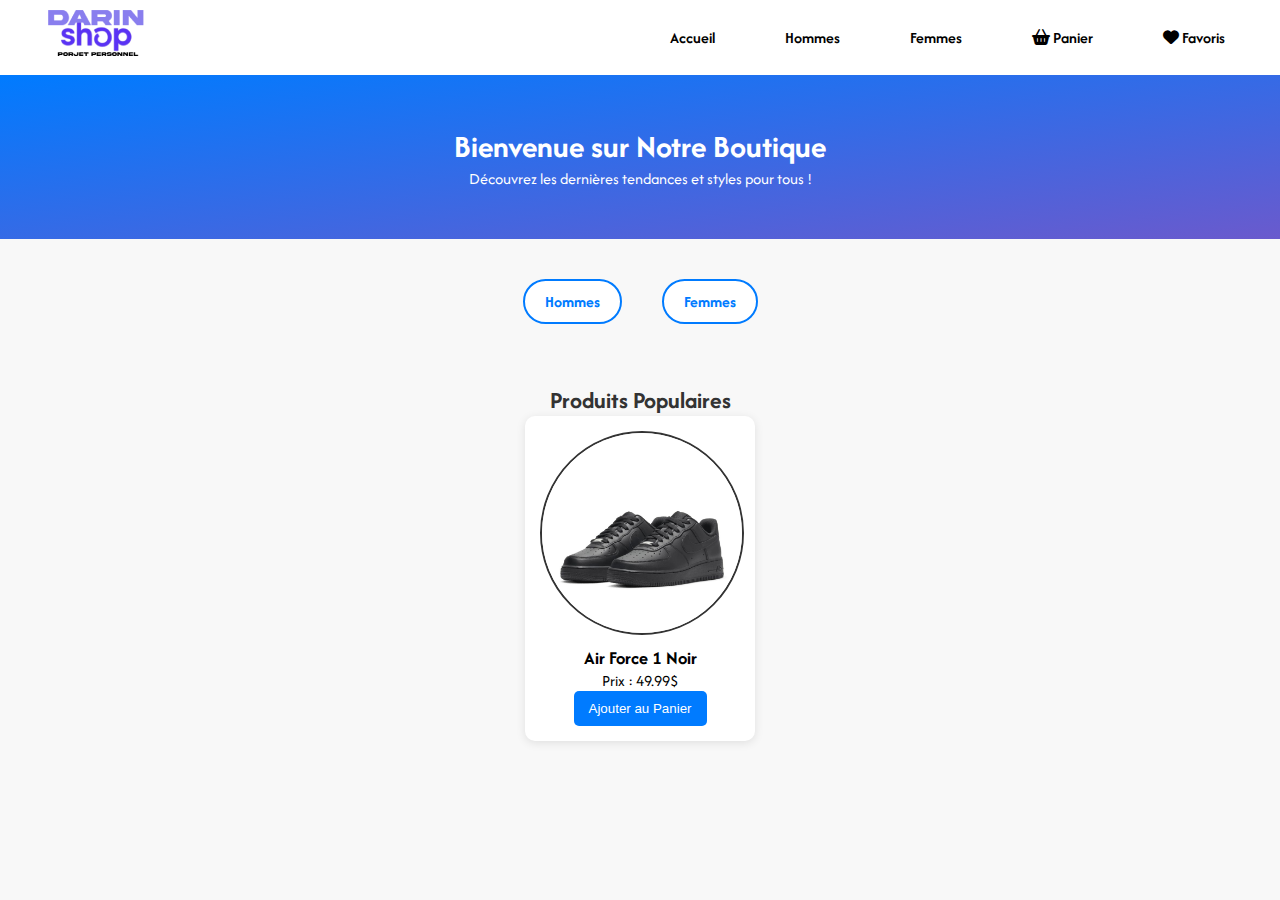
<file: index.html>
<!DOCTYPE html>
<html lang="fr">
<head>
    <meta charset="UTF-8">
    <meta name="viewport" content="width=device-width, initial-scale=1.0">
    <link rel="stylesheet" href="style.css">
    <link href="https://cdnjs.cloudflare.com/ajax/libs/font-awesome/6.0.0/css/all.min.css" rel="stylesheet">
    <link href="https://fonts.googleapis.com/css2?family=Afacad+Flux:wght@100..1000&display=swap" rel="stylesheet">
    <title>Accueil - DarinShop</title>
    <style>
        body {
            font-family: 'Afacad Flux', sans-serif;
            margin: 0;
            padding: 0;
            background-color: #f8f8f8;
        }

        #header {
            background-color: #fff;
            box-shadow: 0 2px 10px rgba(0, 0, 0, 0.1);
            padding: 10px 20px;
            display: flex;
            justify-content: space-between;
            align-items: center;
        }

        .logo {
            height: 50px;
        }

        #navbar {
            list-style: none;
            padding: 0;
            margin: 0;
            display: flex;
        }

        .nav-button {
            margin: 0 15px;
            text-decoration: none;
            color: #333;
            font-weight: bold;
            transition: color 0.3s;
        }

        .nav-button:hover {
            color: #007bff;
        }

        #hero {
            text-align: center;
            padding: 50px 20px;
            background: linear-gradient(to bottom right, #007bff, #6a5acd);
            color: white;
        }

        #categories {
            text-align: center;
            margin: 20px 0;
        }

        .button-container {
            display: inline-flex;
            gap: 20px;
        }

        .category-button {
            background-color: #fff;
            border: 2px solid #007bff;
            border-radius: 30px;
            padding: 10px 20px;
            text-decoration: none;
            color: #007bff;
            font-weight: bold;
            transition: background-color 0.3s, color 0.3s;
        }

        .category-button:hover {
            background-color: #007bff;
            color: #fff;
        }

        #produits-populaires {
            padding: 20px;
        }

        h2 {
            text-align: center;
            color: #333;
        }

        .product-container {
            display: flex;
            justify-content: center;
            flex-wrap: wrap;
            gap: 20px;
        }

        .product {
            background-color: #fff;
            border-radius: 10px;
            box-shadow: 0 2px 10px rgba(0, 0, 0, 0.1);
            text-align: center;
            padding: 15px;
            width: 200px;
        }

        .oval-image {
            width: 100%;
            border-radius: 50%;
            height: auto;
            margin-bottom: 10px;
        }

        .add-to-cart {
            background-color: #007bff;
            color: white;
            border: none;
            border-radius: 5px;
            padding: 10px 15px;
            cursor: pointer;
            transition: background-color 0.3s;
        }

        .add-to-cart:hover {
            background-color: #0056b3;
        }
    </style>
</head>
<body>

    <section id="header">
        <a href="#"><img src="img/logo (2).png" class="logo" alt="Logo"></a>
        <div>
            <ul id="navbar">
                <li><a href="index.html" class="nav-button">Accueil</a></li>
                <li><a href="hommes.html" class="nav-button">Hommes</a></li>
                <li><a href="femmes.html" class="nav-button">Femmes</a></li>
                <li><a href="panier.html" class="nav-button"><i class="fa-solid fa-basket-shopping"></i> Panier</a></li>
                <li><a href="favoris.html" class="nav-button"><i class="fa-solid fa-heart"></i> Favoris</a></li>
            </ul>
        </div>
    </section>

    <section id="hero">
        <h1>Bienvenue sur Notre Boutique</h1>
        <p>Découvrez les dernières tendances et styles pour tous !</p>
    </section>

    <section id="categories">
        <div class="button-container">
            <a href="hommes.html" class="category-button">Hommes</a>
            <a href="femmes.html" class="category-button">Femmes</a>
        </div>
    </section>

    <section id="produits-populaires">
        <h2>Produits Populaires</h2>
        <div class="product-container">
            <div class="product">
                <img src="img/AirNoir.png" alt="Air Force 1 Noir" class="oval-image">
                <h3>Air Force 1 Noir</h3>
                <p>Prix : 49.99$</p>
                <button class="add-to-cart">Ajouter au Panier</button>
            </div>
        </div>
    </section>

    <script src="script.js"></script>
</body>
</html>
</file>
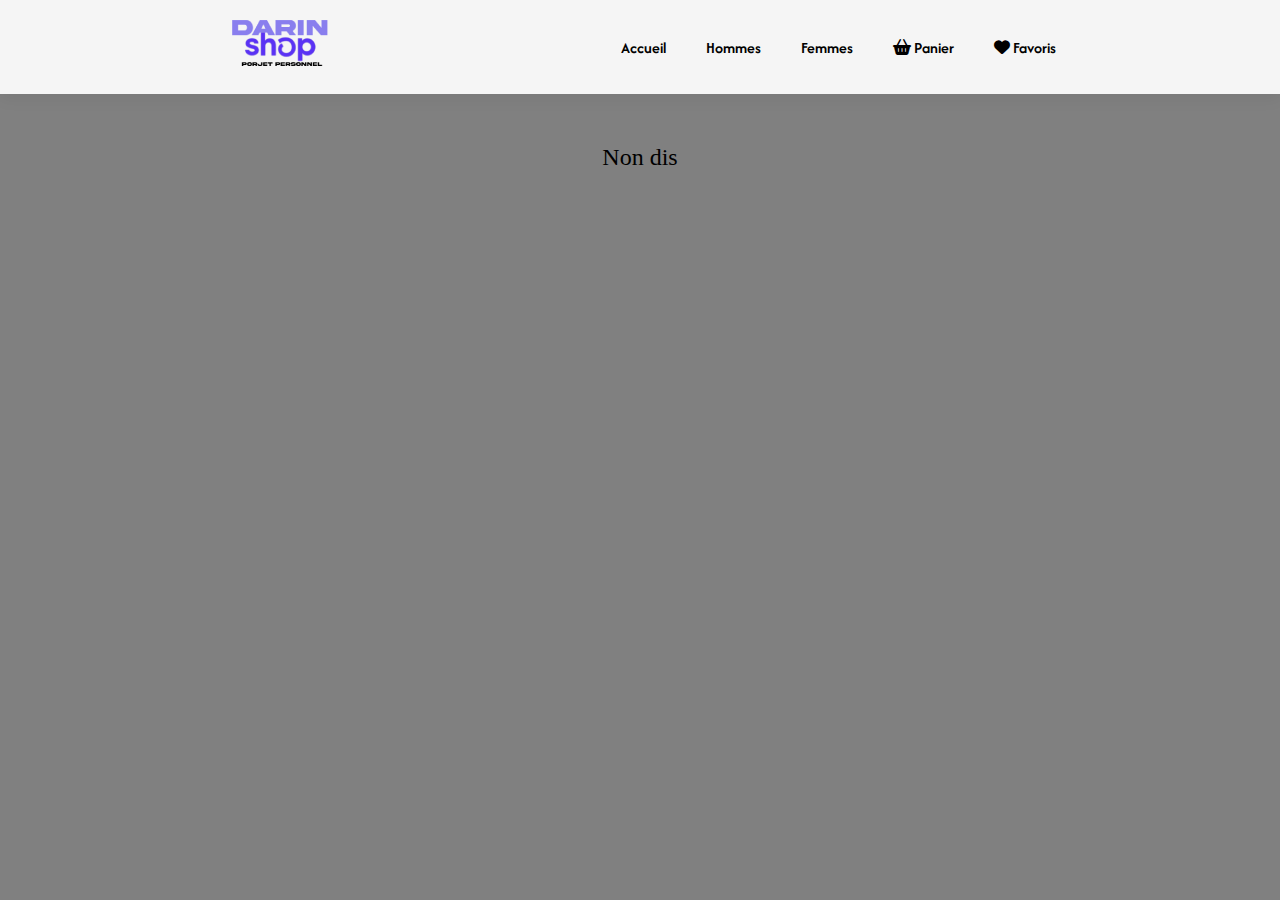
<file: femmes.html>
<!DOCTYPE html>
<html lang="fr">
<head>
    <meta charset="UTF-8">
    <meta name="viewport" content="width=device-width, initial-scale=1.0">
    <link rel="stylesheet" href="style.css">
    <link href="https://cdnjs.cloudflare.com/ajax/libs/font-awesome/6.0.0/css/all.min.css" rel="stylesheet">
    <link href="https://fonts.googleapis.com/css2?family=Afacad+Flux:wght@100..1000&display=swap" rel="stylesheet">
    <title>Femmes - DarinShop</title>
    <style>
        #message {
            font-size: 24px;
            text-align: center;
            margin-top: 50px;
            animation: blink 1s infinite;
        }

        @keyframes blink {
            0%, 100% {
                opacity: 0;
            }
            50% {
                opacity: 1;
            }
        }
    </style>
</head>
<body>

    <section id="header">
        <a href="#"><img src="img/logo (2).png" class="logo" alt="Logo"></a>
        <div>
            <ul id="navbar">
                <li><a href="index.html" class="nav-button">Accueil</a></li>
                <li><a href="hommes.html" class="nav-button">Hommes</a></li>
                <li><a href="femmes.html" class="nav-button">Femmes</a></li>
                <li><a href="panier.html" class="nav-button"><i class="fa-solid fa-basket-shopping"></i> Panier</a></li>
                <li><a href="favoris.html" class="nav-button"><i class="fa-solid fa-heart"></i> Favoris</a></li>
            </ul>
        </div>
    </section>

    <section id="message"></section>

    <script>
        const messageElement = document.getElementById('message');
        const message = "Non disponible pour le moment";
        let index = 0;

        function typeMessage() {
            if (index < message.length) {
                messageElement.innerHTML += message.charAt(index);
                index++;
                setTimeout(typeMessage, 100);
            } else {
                setTimeout(() => {
                    messageElement.innerHTML = ""; 
                    index = 0; 
                    setTimeout(typeMessage, 100); 
                }, 2000);
            }
        }

        typeMessage();
    </script>
</body>
</html>
</file>
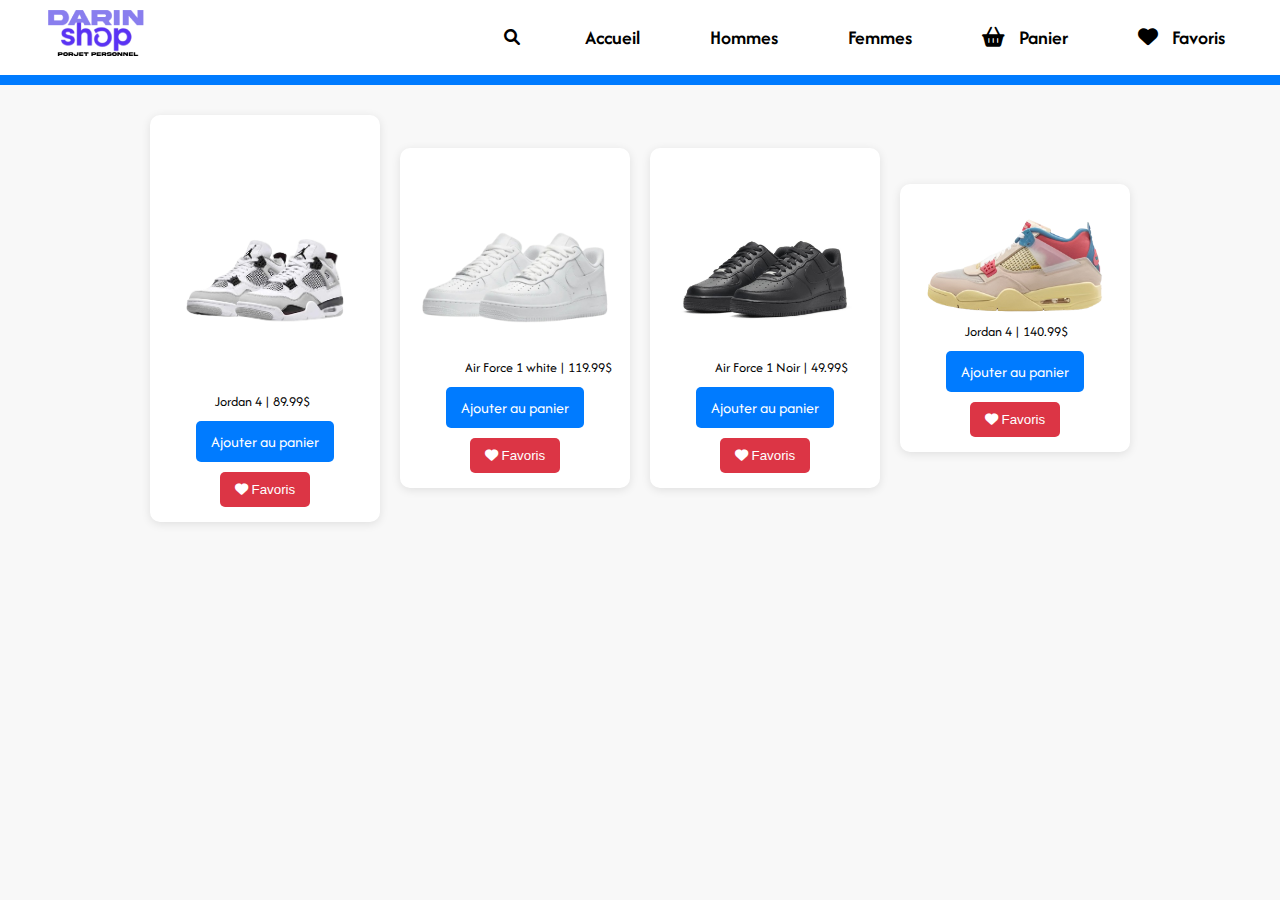
<file: hommes.html>
<!DOCTYPE html>
<html lang="fr">
<head>
    <meta charset="UTF-8">
    <meta name="viewport" content="width=device-width, initial-scale=1.0">
    <link rel="stylesheet" href="hommes.css">
    <link rel="preconnect" href="https://fonts.gstatic.com">
    <link href="https://cdnjs.cloudflare.com/ajax/libs/font-awesome/6.0.0/css/all.min.css" rel="stylesheet">
    <link href="https://fonts.googleapis.com/css2?family=Afacad+Flux:wght@100..1000&display=swap" rel="stylesheet">
    <script src="script.js"></script>
    <title>Hommes - DarinShop</title>
    <style>
        body {
            font-family: 'Afacad Flux', sans-serif;
            margin: 0;
            padding: 0;
            background-color: #f8f8f8;
        }

        #header {
            background-color: #fff;
            box-shadow: 0 2px 10px rgba(0, 0, 0, 0.1);
            padding: 10px 20px;
            display: flex;
            justify-content: space-between;
            align-items: center;
        }

        .logo {
            height: 50px;
        }

        #navbar {
            list-style: none;
            padding: 0;
            margin: 0;
            display: flex;
            align-items: center;
        }

        #navbar i {
            margin-right: 10px;
        }

        .nav-button {
            margin: 0 15px;
            text-decoration: none;
            color: #333;
            font-weight: bold;
            transition: color 0.3s;
        }

        .nav-button:hover {
            color: #007bff;
        }

        h1 {
            text-align: center;
            margin: 20px 0;
            color: #333;
        }

        .bande-passante {
            height: 10px;
            background-color: #007bff;
            width: 100%;
        }

        .produit {
            display: flex;
            flex-wrap: wrap;
            justify-content: center;
            max-width: 1200px;
            margin: 20px auto;
            padding: 0 20px;
        }

        .card {
            background-color: #fff;
            border-radius: 10px;
            box-shadow: 0 2px 10px rgba(0, 0, 0, 0.1);
            margin: 10px;
            padding: 15px;
            text-align: center;
            width: 200px;
            transition: transform 0.3s;
        }

        .card img {
            width: 100%;
            height: auto;
            border-radius: 10px;
        }

        .add-to-cart, .add-to-favorites {
            background-color: #007bff;
            color: white;
            border: none;
            border-radius: 5px;
            padding: 10px 15px;
            margin-top: 10px;
            cursor: pointer;
            transition: background-color 0.3s;
        }

        .add-to-cart:hover, .add-to-favorites:hover {
            background-color: #0056b3;
        }

        .add-to-favorites {
            background-color: #dc3545;
        }

        .add-to-favorites:hover {
            background-color: #c82333;
        }
    </style>
</head>
<body>

    <section id="header">
        <a href="#"><img src="img/logo (2).png" class="logo" alt="Logo"></a>
        <div>
            <ul id="navbar">
                <li><i class="fa-solid fa-magnifying-glass"></i></li>
                <li><a href="index.html" class="nav-button">Accueil</a></li>
                <li><a href="hommes.html" class="nav-button">Hommes</a></li>
                <li><a href="femmes.html" class="nav-button">Femmes</a></li>
                <li><a href="panier.html" class="nav-button"><i class="fa-solid fa-basket-shopping"></i> Panier</a></li>
                <li><a href="favoris.html" class="nav-button"><i class="fa-solid fa-heart"></i> Favoris</a></li>
            </ul>
        </div>
    </section>

    <div class="bande-passante"></div>
    <h1>Nouveautés !</h1>

    <div class="produit">
        <div id="Niketech" class="card">
            <img src="img/Jo4.png" alt="Niketech">
            <p>Jordan 4 | 89.99$</p>
            <button class="add-to-cart">Ajouter au panier</button>
            <button class="add-to-favorites" onclick="toggleFavorite('Niketech', 'Jordan 4', 89.99, 'img/Jo4.png')">
                <i class="fa-solid fa-heart"></i> Favoris
            </button>
        </div>
        <div id="Nike" class="card">
            <img src="img/AF-removebg-preview.png" alt="Produit Nike">
            <p>Air Force 1 white | 119.99$</p>
            <button class="add-to-cart">Ajouter au panier</button>
            <button class="add-to-favorites" onclick="toggleFavorite('Nike', 'Air Force 1 white', 119.99, 'img/AF-removebg-preview.png')">
                <i class="fa-solid fa-heart"></i> Favoris
            </button>
        </div>
        <div id="AF" class="card">
            <img src="img/AirNoir.png" alt="Produit Adidas">
            <p>Air Force 1 Noir | 49.99$</p>
            <button class="add-to-cart">Ajouter au panier</button>
            <button class="add-to-favorites" onclick="toggleFavorite('AF', 'Air Force 1 Noir', 49.99, 'img/AirNoir.png')">
                <i class="fa-solid fa-heart"></i> Favoris
            </button>
        </div>
        <div id="Jo" class="card">
            <img src="img/Jordan4-removebg-preview.png" alt="Produit Jordan">
            <p>Jordan 4 | 140.99$</p>
            <button class="add-to-cart">Ajouter au panier</button>
            <button class="add-to-favorites" onclick="toggleFavorite('Jo', 'Jordan 4', 140.99, 'img/Jordan4-removebg-preview.png')">
                <i class="fa-solid fa-heart"></i> Favoris
            </button>
        </div>
    </div>

</body>
</html>
</file>
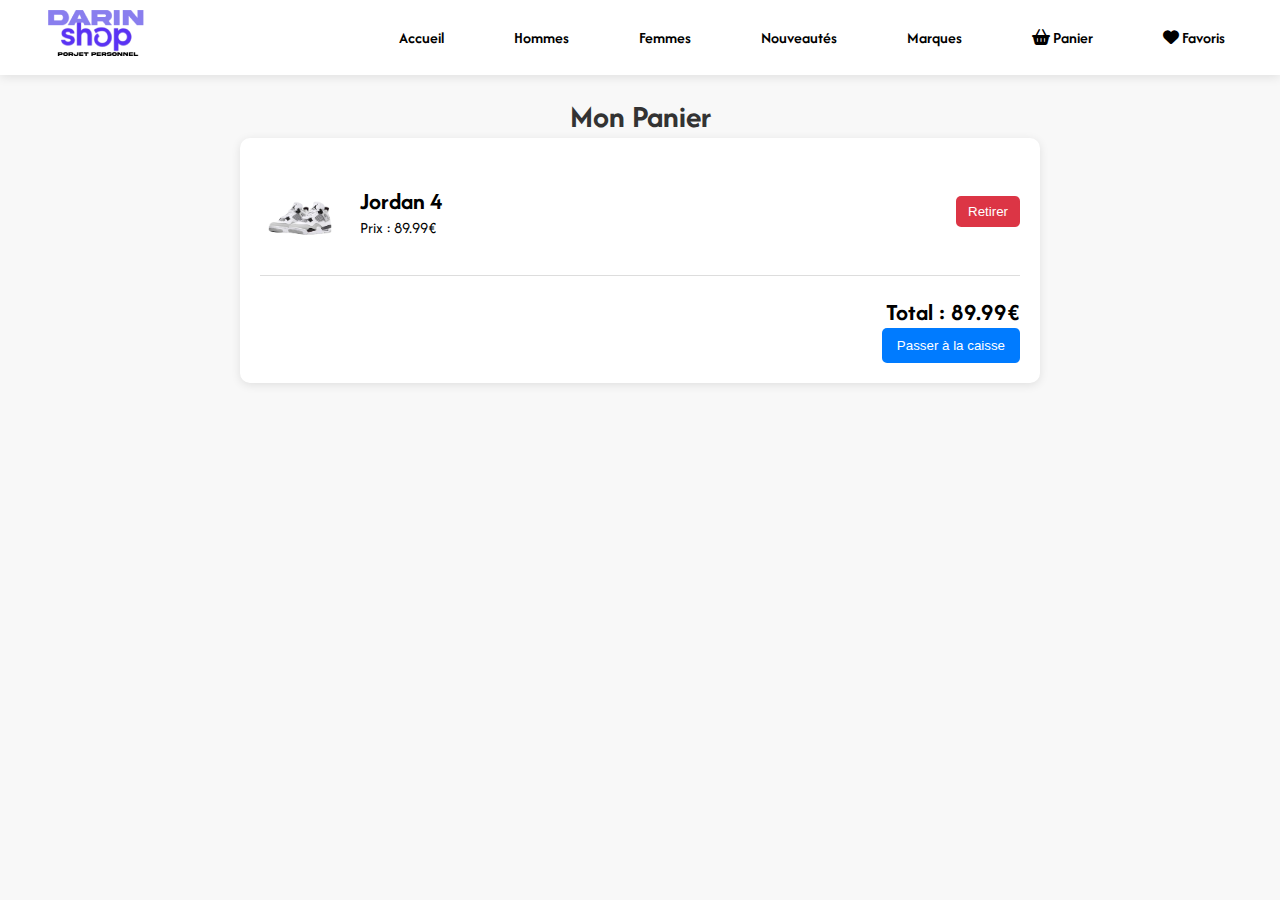
<file: panier.html>
<!DOCTYPE html>
<html lang="fr">
<head>
    <meta charset="UTF-8">
    <meta name="viewport" content="width=device-width, initial-scale=1.0">
    <link rel="stylesheet" href="style.css">
    <link rel="preconnect" href="https://fonts.gstatic.com">
    <link href="https://cdnjs.cloudflare.com/ajax/libs/font-awesome/6.0.0/css/all.min.css" rel="stylesheet">
    <link href="https://fonts.googleapis.com/css2?family=Afacad+Flux:wght@100..1000&display=swap" rel="stylesheet">
    <title>Panier - DarinShop</title>
    <style>
        body {
            font-family: 'Afacad Flux', sans-serif;
            margin: 0;
            padding: 0;
            background-color: #f8f8f8;
        }

        #header {
            background-color: #fff;
            box-shadow: 0 2px 10px rgba(0, 0, 0, 0.1);
            padding: 10px 20px;
            display: flex;
            justify-content: space-between;
            align-items: center;
        }

        .logo {
            height: 50px;
        }

        #navbar {
            list-style: none;
            padding: 0;
            margin: 0;
            display: flex;
        }

        .nav-button {
            margin: 0 15px;
            text-decoration: none;
            color: #333;
            font-weight: bold;
            transition: color 0.3s;
        }

        .nav-button:hover {
            color: #007bff;
        }

        main {
            padding: 20px;
            max-width: 800px;
            margin: auto;
        }

        h1 {
            text-align: center;
            color: #333;
        }

        #cart-items {
            background-color: #fff;
            border-radius: 10px;
            box-shadow: 0 2px 10px rgba(0, 0, 0, 0.1);
            padding: 20px;
        }

        .cart-item {
            display: flex;
            align-items: center;
            margin-bottom: 20px;
            border-bottom: 1px solid #ddd;
            padding-bottom: 10px;
        }

        .cart-item-img {
            width: 80px;
            height: auto;
            border-radius: 5px;
            margin-right: 20px;
        }

        .cart-item-info {
            flex: 1;
        }

        .remove-item {
            background-color: #dc3545;
            color: white;
            border: none;
            border-radius: 5px;
            padding: 8px 12px;
            cursor: pointer;
            transition: background-color 0.3s;
        }

        .remove-item:hover {
            background-color: #c82333;
        }

        .cart-total {
            text-align: right;
            margin-top: 20px;
        }

        .checkout-button {
            background-color: #007bff;
            color: white;
            border: none;
            border-radius: 5px;
            padding: 10px 15px;
            cursor: pointer;
            transition: background-color 0.3s;
        }

        .checkout-button:hover {
            background-color: #0056b3;
        }
    </style>
</head>
<body>

    <section id="header">
        <a href="#"><img src="img/logo (2).png" class="logo" alt="Logo"></a>
        <div>
            <ul id="navbar">
                <li><a href="index.html" class="nav-button">Accueil</a></li>
                <li><a href="hommes.html" class="nav-button">Hommes</a></li>
                <li><a href="femmes.html" class="nav-button">Femmes</a></li>
                <li><a href="nouveautés.html" class="nav-button">Nouveautés</a></li>
                <li><a href="marques.html" class="nav-button">Marques</a></li>
                <li><a href="panier.html" class="nav-button"><i class="fa-solid fa-basket-shopping"></i> Panier</a></li>
                <li><a href="favoris.html" class="nav-button"><i class="fa-solid fa-heart"></i> Favoris</a></li>
            </ul>
        </div>
    </section>

    <main>
        <h1>Mon Panier</h1>
        <div id="cart-items">
            <div class="cart-item">
                <img src="img/Jo4.png" alt="Jordan 4" class="cart-item-img">
                <div class="cart-item-info">
                    <h2>Jordan 4</h2>
                    <p>Prix : 89.99€</p>
                </div>
                <button class="remove-item">Retirer</button>
            </div>

            <div class="cart-total">
                <h2>Total : <span id="total-price">89.99€</span></h2>
                <button class="checkout-button">Passer à la caisse</button>
            </div>
        </div>
    </main>

    <script src="script.js"></script>
</body>
</html>
</file>
<file: style.css>
*{
  margin: 0;
  padding: 0;
}

body {
  width: 100%;
  background-color: grey;

}


#header {
  display: flex;
  align-items: center;
  justify-content: space-around;
  padding: 20px 80px;
  background: whitesmoke;
  box-shadow: 0 5px 15px rgba(0, 0, 0, 0.06);
}

#navbar {
  display: flex;
  align-items: center;
  justify-content: center;
}

#navbar li {
  list-style: none;
  padding: 0 20px;
  position: relative;
  font-family: 'Afacad Flux';
}

#navbar li a {
  text-decoration: none;
  font-size: 16px;
  font-weight: 600;
  color: black;
  transition: 0.3s ease;
}
#navbar li a:hover,
#navbar li a.active {
  color: white;
}

#navbar li a.active::after,
#navbar li a:hover::after {
  content: "";
  width: 30%;
  height: 2px;
  background: white;
  position: absolute;
  bottom: -4px;
  left: 20px;
}
.main {
  display: flex;
  width: max-content;
  overflow: hidden;

}

#Nike, #Nike1, #Nike2, #Nike3 {
  margin: 20px auto;
  display: block;
  border-radius: 20px;
  width: 500px;
  height: auto;
  border-radius: 5px;
}

.container {
    padding: 2rem;
  animation: fade-down ease 0.7s;
}

.slider-wrapper {
    position: relative;
    max-width: 48rem;
    margin: 0 auto;
    overflow: hidden;
}

.slider {
    display: flex;
    aspect-ratio: 16 / 9;
    scroll-snap-type: x mandatory;
    scroll-behavior: smooth;
    box-shadow: 0 1.5rem 3rem -0.75rem hsla(0, 0%, 0%, 0.25);
    border-radius: 24px;
    scrollbar-width: none;
    animation: slide 16s infinite; 
}
@keyframes slide{
  0%{
      transform: translateX(0);
  }
  25%{
      transform: translateX(0);
  }
  30%{
      transform: translateX(-100%);
  }
  50%{
      transform: translateX(-100%);
  }
  55%{
      transform: translateX(-200%);
  }
  75%{
      transform: translateX(-200%);
  }
  80%{
      transform: translateX(-300%);
  }
  100%{
      transform: translateX(-300%);
  }
}

.slider::-webkit-scrollbar {
    display: none;
}

.slider img {
    flex: 1 0 100%;
    scroll-snap-align: start;
    object-fit: cover;
    width: 100%;
}

.slider-nav {
    display: flex;
    column-gap: 1rem;
    position: absolute;
    bottom: 1.25rem;
    left: 50%;
    transform: translateX(-50%);
    z-index: 1;
}



.slider-nav a:hover {
    opacity: 1;
}



.search-container {
  display: none;
  position: absolute;
  top: 100px; 
  right: 50px;
}

.search-bar {
  width: 300px;
  padding: 10px;
  font-size: 16px;
  border: 1px solid #ccc;
  border-radius: 5px;
}


.show {
  display: block;
}

@keyframes fade-down {
  0% {
    opacity: 0;
    transform: translateY(-30px) scale(0.9);
  }

  100% {
    opacity: 1;
    transform: translateY(0px) scale(1);
  }
}
.modele-homme-femme {
  display: flex;
   border-radius: 20px;
  flex-wrap: wrap;

 

}
.modele {
  display: flex;
  border-radius: 20px; 
  padding: 0px; 
  width: 250px; 
  margin-top: 100px; 
  align-items: center;
  

}
.modele1 {
  display: flex;
  align-items: center;
  width: 475px;
  height: auto;
  margin-top: 20px;
  position:static ;
  transition: transform 3.0s ease;
  border-radius: 10px;
}
.modele1:hover {
  border-color: #000000;
}
.decouvrir {
  justify-content: space-around;
  background-color: #000000; 
  color: white; 
  border: none; 
  border-radius: 28px; 
  padding: 15px 25px; 
  font-size: 23px; 
  cursor: pointer; 
  transition: background-color 0.3s; 
  margin-top: 400px; 
  margin-left: 175px;
  position: absolute;
  font-family: 'Afacad Flux';
  transition: transform 0.3s ease;
  align-items: end;

}
.decouvrir:hover{
  background-color: #fff;
  color: #000000;
  transform: translateY(-15px);
}
.decouvrir1 {
  background-color: #000000; 
  color: white; 
  border: none;
  border-radius: 28px; 
  padding: 15px 25px; 
  font-size: 23px; 
  cursor: pointer; 
  transition: background-color 0.3s; 
  margin-top: 750px;
  margin-left: 650px;
  align-items: center;
  position: absolute;
  font-family: 'Afacad Flux';
  transition: transform 0.3s ease;
 
}
.decouvrir1:hover{
  background-color: #fff;
  color: #000000;
  transform: translateY(-15px);
  
}
.decouvrir2 {
  background-color: #000000; 
  color: white; 
  border: none; 
  border-radius: 28px; 
  padding: 15px 25px; 
  font-size: 23px; 
  cursor: pointer; 
  transition: background-color 0.3s; 
  margin-top: 400px; 
  margin-left: 1125px;
  align-items: center;
  position: absolute;
  font-family: 'Afacad Flux';
  transition: transform 0.3s ease;
 
  
}
.decouvrir2:hover{
  background-color: #fff;
  color: #000000;
  transform: translateY(-15px);
  
}
.oval-image {
  width: 250px; 
  height: 150px; 
  border-radius: 50%; 
  object-fit: cover;
  border: 2px solid #333;
  margin: 0 auto; 
  display: block; 

}
.button-container {
    display: flex;
    justify-content: center;
    margin: 20px 0;
}

.category-button {
    background-color: #007BFF;
    color: white; 
    padding: 15px 30px; 
    margin: 0 10px; 
    border: none;
    border-radius: 5px; 
    text-decoration: none; 
    font-size: 16px; 
    transition: background-color 0.3s; 
}

.category-button:hover {
    background-color: #0056b3;
}
</file>
<file: hommes.css>
*{
    margin: 0;
    padding: 0;
  }
  
  body {
    width: 100%;
    background-color: grey;
  
  }
  
  
  #header {
    display: flex;
    align-items: center;
    justify-content: space-between;
    padding: 20px 80px;
    background: whitesmoke;
    box-shadow: 0 5px 15px rgba(0, 0, 0, 0.06);
  }
  
  #navbar {
    display: flex;
    align-items: center;
    justify-content: center;
    font-family: 'Afacad Flux';

  }
  
  #navbar li {
    list-style: none;
    padding: 0 20px;
  }
  
  #navbar li a {
    text-decoration: none;
    font-size: 20px;
    font-weight: 600;
    color: black;
    transition: 0.3s ease;
    font-family: 'Afacad Flux';
  }
  .search {
    --padding: 14px;
    width: max-content;
    display: flex;
    align-items: center;
    padding: var(--padding);
    border-radius: 28px;
    background: gre;
    width: 325px;
position: relative;
    margin-top: auto;
    bottom: 70px;
    left: 250px;


}
.search-input {
    font-size: 16px;
    font-family: 'Montserrat', sans-serif;
    color: black;
    margin-left: var(--padding);
    outline: none;
    border: none;
    background: transparent;
    flex: 1;
}
  
  @keyframes fade-down {
    0% {
      opacity: 0;
      transform: translateY(-30px) scale(0.9);
    }
  
    100% {
      opacity: 1;
      transform: translateY(0px) scale(1);
    }
  }
.adidas {
    margin: 0px auto;
    display: block;
    border-radius: 20px;
    width: 500px;
    height: auto;
    border-radius: 5px;
}

  
h1 {
    background-color: red;
    color: white;
    padding: 10px;
    text-align: center;
    font-family: 'Afacad Flux';
    margin-top: 50px;
    display: flex;
   white-space: nowrap;
   position: absolute;
   left: 100%;
   animation: defilement 6s linear infinite
    
    
}
p {
  margin-top: -10px;
  margin-left: 50px;
  font-size: 14px;
  font-family: 'Afacad Flux';
  display: flex;
  position: relative;
  
}


@keyframes defilement {
  from {
      left: 100%;
  }
  to {
      left: -100%;
  }
}
.produit {
  display: flex; 
  justify-content: space-around; 
  flex-wrap: wrap; 
  margin-top: 150px;
  align-items: center;
}

.card {
  align-items: center;
  background-color: whitesmoke;
  border-radius: 10px;
  padding: 20px;
  width: 250px;
  text-align: center;
  margin: 15px;
  transition: transform 0.3s ease;
  
}
.card:hover {
  transform: translateY(-10px) ;
}

.adidas {
  border-radius: 5px;
  width: 100%;
  height: 200px;
  object-fit: cover;
  align-items: center;
  margin-top: 20px;
 
}
.add-to-cart {
  background-color: #000000;
  color: white;
  border: none;
  border-radius: 15px;
  padding: 10px 20px;
  font-size: 16px;
  cursor: pointer;
  transition: background-color 0.3s;
  margin-top: 25px;
  font-family: 'Afacad Flux';
}

.add-to-cart:hover {
  background-color: #ffffff;
  color: black;
  
}



.adidas1 {
  margin: 0px auto;
  display: block;
  border-radius: 20px;
  width: 500px;
  height: auto;
  border-radius: 5px;
}
@keyframes fade-down {
  0% {
    opacity: 0;
    transform: translateY(-30px) scale(0.9);
  }

  100% {
    opacity: 1;
    transform: translateY(0px) scale(1);
  }
}
</file>
